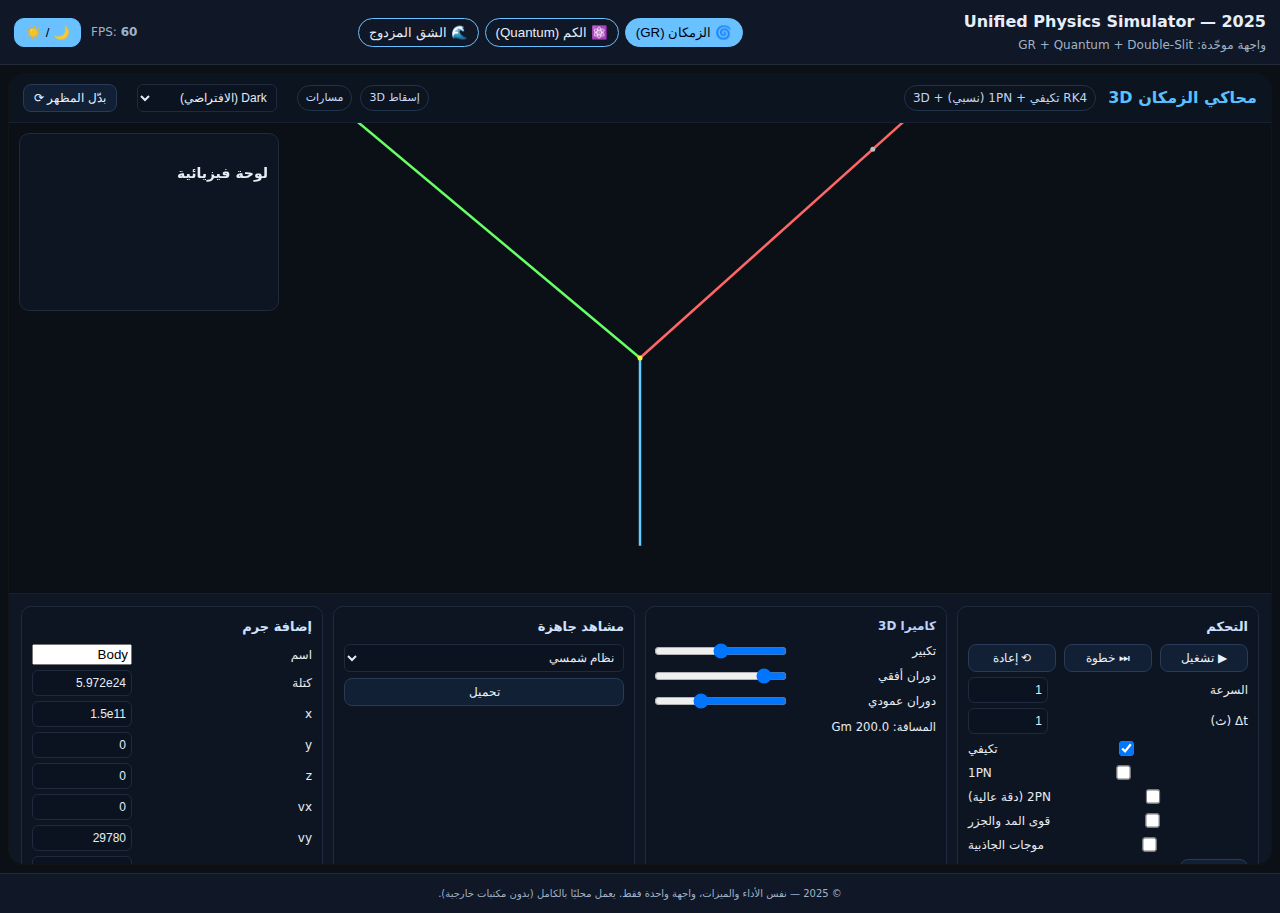
<file: index.html>
<!DOCTYPE html>
<html lang="ar" dir="rtl">
<head>
  <meta charset="utf-8"/>
  <meta name="viewport" content="width=device-width,initial-scale=1"/>
  <title>Unified Physics Simulator — 2025</title>
  <link rel="stylesheet" href="styles.css"/>
</head>
<body class="theme-dark">
  <header class="u-header">
    <div class="u-title">
      <strong>Unified Physics Simulator — 2025</strong>
      <span class="u-sub">واجهة موحّدة: GR + Quantum + Double-Slit</span>
    </div>
    <nav class="u-tabs" role="tablist" aria-label="Simulators">
      <button class="u-tab is-active" data-sim="gr" aria-selected="true" role="tab">🌀 الزمكان (GR)</button>
      <button class="u-tab" data-sim="qm" role="tab">⚛️ الكم (Quantum)</button>
      <button class="u-tab" data-sim="slit" role="tab">🌊 الشق المزدوج</button>
    </nav>
    <div class="u-actions">
      <span class="u-fps">FPS: <b id="fps">—</b></span>
      <button id="themeToggle" class="u-btn">🌙 / ☀️</button>
    </div>
  </header>

  <main class="u-main">
    <!-- ثلاث إطارات يتم إظهار/إخفاء كل واحد حسب التبويب -->
    <!-- ملاحظة: حدّث مسارات src أدناه إذا كانت ملفاتك بأسماء مختلفة -->
    <iframe id="frame-gr"   class="u-frame is-visible"   src="gr.html"      title="General Relativity Simulator"  loading="eager"></iframe>
    <iframe id="frame-qm"   class="u-frame"               src="quantum.html" title="Quantum Simulator"             loading="eager"></iframe>
    <iframe id="frame-slit" class="u-frame"               src="main.html"    title="Double-Slit Simulator"         loading="eager"></iframe>

  </main>

  <footer class="u-footer">
    <small>© 2025 — نفس الأداء والميزات، واجهة واحدة فقط. يعمل محليًا بالكامل (بدون مكتبات خارجية).</small>
  </footer>

  <script src="app.js"></script>
</body>
</html>
</file>
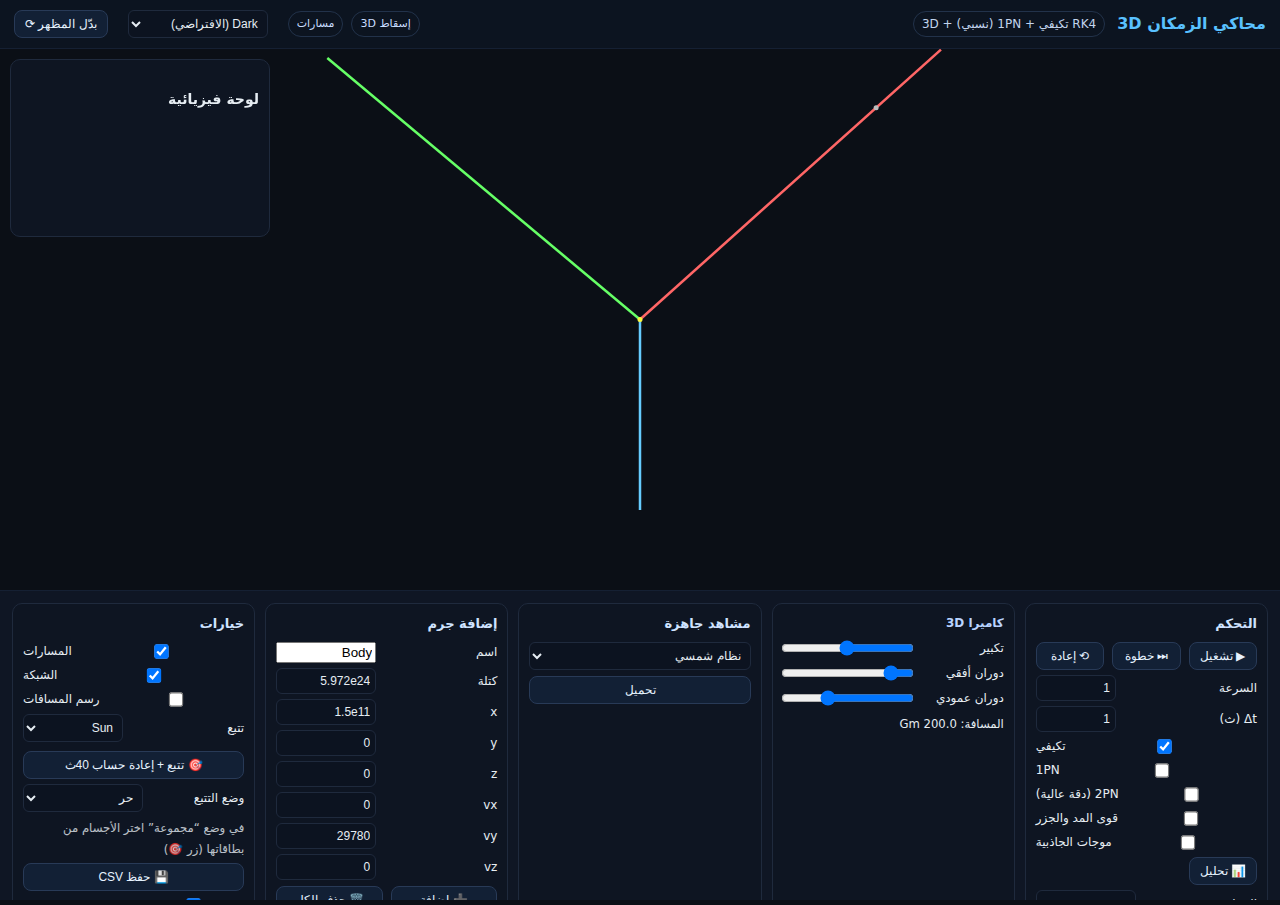
<file: gr.html>
<!DOCTYPE html>
<html lang="ar" dir="rtl">
<head>
<meta charset="UTF-8" />
<meta name="viewport" content="width=device-width, initial-scale=1" />
<title>محاكي الزمكان 3D — نسخة أدق</title>
<style>
  :root{ --bg:#0b0f16; --panel:#0f1624; --accent:#59c1ff; --muted:#9fb3c8; --good:#7ee787; --warn:#ffd166; --bad:#ff6b6b; --grid:#1f2a3d; --text:#e6edf3; --header:#0c1420; }
:root.light{ --bg:#f7f9fc; --panel:#ffffff; --accent:#0066ff; --muted:#5a6b7e; --good:#1f8f3a; --warn:#a36b00; --bad:#c03d3d; --grid:#e6eef6; --text:#0f172a; --header:#ffffff; }
*{box-sizing:border-box}
html,body{height:100%;margin:0;overflow:hidden}
body{background:var(--bg);color:var(--text);font:14px/1.5 system-ui,Segoe UI,Roboto,Arial}
header{display:flex;align-items:center;gap:12px;padding:10px 14px;background:var(--header);border-bottom:1px solid #152033;z-index:5}
header h1{font-size:16px;margin:0;color:#cfe3ff}
:root.light header h1{color:#003366}
header .badge{padding:3px 8px;border:1px solid #22324a;border-radius:9999px;color:#c2d4ee;font-size:12px}
header .legend{margin-inline-start:auto;display:flex;gap:8px;flex-wrap:wrap}
.wrap{display:flex;flex-direction:column;height:calc(100vh - 44px)}
.main-content{flex:1;position:relative;overflow:hidden;background:radial-gradient(1400px 900px at 50% 40%, #0f1a2a 0, var(--bg) 70%)}
:root.light .main-content{background:radial-gradient(1400px 900px at 50% 40%, #e6f0ff 0, var(--bg) 70%)}
aside{background:var(--panel);border-top:1px solid #152033;padding:12px;display:grid;grid-template-columns:repeat(auto-fit,minmax(240px,1fr));gap:10px;max-height:35vh;overflow-y:auto}
.group{border:1px solid #1f2a3d;border-radius:10px;padding:10px;background:color-mix(in srgb, var(--panel) 94%, #000 6%)}
.group h3{margin:0 0 8px 0;font-size:13px;color:#cfe3ff}
:root.light .group h3{color:#003366}
.group h4{margin:0 0 6px 0;font-size:12px;color:#b9d3ff}
label{display:grid;grid-template-columns: 1fr auto; gap:6px; align-items:center;margin:5px 0;font-size:12px}
input[type="number"], input[type="text"], select{width:140px;background:#0c1320;color:#e6edf3;border:1px solid #1f2a3d;border-radius:6px;padding:5px;font-size:12px}
:root.light input[type="number"], :root.light input[type="text"], :root.light select{background:#f1f5fb;color:#0f172a;border-color:#cbd5e1}
input[type="checkbox"]{transform:scale(1.1)}
input[type="range"]{width:100%}
button{background:#122035;border:1px solid #283a57;color:#e6f2ff;border-radius:8px;padding:6px 10px;cursor:pointer;font-size:12px}
button:hover{border-color:#3c577f;background:#1a2a45}
:root.light button{background:#e6f0ff;border-color:#bfd4ff;color:#003366}
.row{display:flex;gap:8px;flex-wrap:wrap} .row > *{flex:1}
.pill{padding:4px 8px;border-radius:9999px;border:1px solid #22324a;color:#c9ddff;font-size:11px}
#view{display:block;width:100%;height:100%}
.hud{position:absolute;left:10px;top:10px;background:rgba(15,22,36,.85);border:1px solid #1f2a3d;border-radius:10px;padding:10px;backdrop-filter:blur(6px);min-width:260px;max-width:320px}
:root.light .hud{background:rgba(255,255,255,.85);border-color:#cbd5e1}
.grid{display:grid;grid-template-columns:auto 1fr;gap:4px 10px;align-items:center;font-size:11px}
.cards{display:grid;gap:8px;grid-template-columns:repeat(auto-fit,minmax(180px,1fr))}
.card{background:#0e1626;border:1px solid #1f2a3d;border-radius:8px;padding:8px;font-size:11px}
:root.light .card{background:#ffffff;border-color:#e2e8f0}
.card h4{margin:0 0 6px 0;font-size:12px;color:#cfe3ff;display:flex;justify-content:space-between;align-items:center}
:root.light .card h4{color:#003366}
.card .meta{display:grid;grid-template-columns:auto 1fr;gap:3px 8px;color:#9fb3c8}
:root.light .card .meta{color:#334155}
.card .rowBtns{display:flex;gap:4px;margin-top:6px}
.card button{padding:4px 8px;font-size:10px}
.badgeSmall{padding:2px 5px;border:1px solid #28405e;border-radius:999px;color:#9fd1ff;font-size:10px}
.selected{outline:2px solid var(--accent)}
#chart{display:block;margin-top:8px;width:100%;height:90px}
.toggleTheme{margin-inline-start:8px}
/* Pink theme */
:root.pink{
  --bg:#160914; --panel:#1e0f1a; --accent:#ff4da6; --muted:#c89ab6;
  --good:#ff9bd1; --warn:#ffd166; --bad:#ff6b6b;
  --grid:#2a1530; --text:#ffe7f4; --header:#1a0e17;
}

/* Black (not blue) */
:root.black{
  --bg:#000000; --panel:#0a0a0a; --accent:#f0b90b; /* ذهبي، بعيد عن الأزرق */
  --muted:#b8b8b8; --good:#9efc3b; --warn:#ffd166; --bad:#ff5757;
  --grid:#151515; --text:#f5f5f5; --header:#000000;
}

/* High-Contrast */
:root.highcontrast{
  --bg:#000; --panel:#000; --accent:#ffff00;
  --muted:#ffffff; --good:#00ff00; --warn:#ffff00; --bad:#ff0000;
  --grid:#ffffff; --text:#ffffff; --header:#000;
}

/* Light-Blue */
:root.lightblue{
  --bg:#f2f8ff; --panel:#ffffff; --accent:#3aa1ff;
  --muted:#51708f; --good:#1f8f3a; --warn:#a36b00; --bad:#c03d3d;
  --grid:#e3f0ff; --text:#0f172a; --header:#ffffff;
}

/* (اختياري) تحسين ألوان العناوين حسب المتغيرات */
header h1{ color: var(--accent); }
:root.light header h1{ color:#003366 } /* إبقِ القديمة إن رغبت */


</style>
</head>
<body>
<header>
  <h1>محاكي الزمكان 3D</h1>
  <span class="badge">RK4 تكيفي + 1PN (نسبي) + 3D</span>
  <div class="legend">
    <span class="pill">إسقاط 3D</span>
    <span class="pill">مسارات</span>
  </div>
  <select id="themeSelect" class="toggleTheme" title="المظهر">
  <option value="default">Dark (الافتراضي)</option>
  <option value="light">Light</option>
  <option value="pink">Pink</option>
  <option value="black">Black</option>
  <option value="highcontrast">High-Contrast</option>
  <option value="lightblue">Light-Blue</option>
</select>

<button id="btnTheme" class="toggleTheme">بدّل المظهر ⟳</button>

</header>

<div class="wrap">
  <div class="main-content">
    <canvas id="view"></canvas>
    <div class="hud">
      <h4>لوحة فيزيائية</h4>
      <div class="grid" id="stats"></div>
      <canvas id="chart"></canvas>
    </div>
  </div>

  <aside>
    <div class="group">
      <h3>التحكم</h3>
      <div class="row">
        <button id="btnPlay">▶ تشغيل</button>
        <button id="btnStep">⏭ خطوة</button>
        <button id="btnReset">⟲ إعادة</button>
      </div>
      <label>السرعة <input type="number" id="speedMul" step="0.5" value="1" style="width:80px" /></label>
      <label>Δt (ث) <input type="number" id="dt" step="0.1" value="1" style="width:80px" /></label>
      <label><input type="checkbox" id="adaptive" checked /> تكيفي</label>
      <label><input type="checkbox" id="enablePN" /> 1PN</label>
      <!-- بعد سطر <label><input type="checkbox" id="enablePN" /> 1PN</label> -->
    <label><input type="checkbox" id="enablePN2" /> 2PN (دقة عالية)</label>
    <label><input type="checkbox" id="tidalForces" /> قوى المد والجزر</label>
    <label><input type="checkbox" id="gravWaves" /> موجات الجاذبية</label>

<!-- في نهاية الصف الذي يحتوي على أزرار التحكم -->
<button id="btnAnalyze">📊 تحليل</button>
      <label>التصادم
        <select id="collisionMode" style="width:100px">
          <option value="none">بدون</option>
          <option value="merge">دمج</option>
        </select>
      </label>
      <div class="row" style="margin-top:6px">
        <button id="btnWarmup">🔥 تسخين (200)</button>
      </div>
    </div>

    <div class="group">
      <h4>كاميرا 3D</h4>
      <label>تكبير <input id="zoomRange" type="range" min="-200" max="200" step="2" value="0" /></label>
      <label>دوران أفقي <input id="rotY" type="range" min="0" max="360" step="2" value="45" /></label>
      <label>دوران عمودي <input id="rotX" type="range" min="-90" max="90" step="2" value="30" /></label>
      <small class="muted" id="zoomLabel">—</small>
    </div>

    <div class="group">
      <h3>مشاهد جاهزة</h3>
      <select id="preset" style="width:100%">
        <option value="solar">نظام شمسي</option>
        <option value="binary">نجمان ثنائيان</option>
        <option value="three">مشكلة الثلاثة</option>
        <option value="bhStar">ثقب أسود</option>
        <option value="random">عشوائي</option>
      </select>
      <button id="btnLoadPreset" style="width:100%;margin-top:6px">تحميل</button>
    </div>

    <div class="group">
      <h3>إضافة جرم</h3>
      <label>اسم <input id="bName" value="Body" style="width:100px"/></label>
      <label>كتلة <input id="bMass" type="number" value="5.972e24" style="width:100px"/></label>
      <label>x <input id="bX" type="number" value="1.5e11" style="width:100px"/></label>
      <label>y <input id="bY" type="number" value="0" style="width:100px"/></label>
      <label>z <input id="bZ" type="number" value="0" style="width:100px"/></label>
      <label>vx <input id="bVX" type="number" value="0" style="width:100px"/></label>
      <label>vy <input id="bVY" type="number" value="29780" style="width:100px"/></label>
      <label>vz <input id="bVZ" type="number" value="0" style="width:100px"/></label>
      <div class="row" style="margin-top:6px">
        <button id="btnAdd">➕ إضافة</button>
        <button id="btnClear">🗑️ حذف الكل</button>
      </div>
    </div>

    <div class="group">
      <h3>خيارات</h3>
      <label><input type="checkbox" id="showTrails" checked /> المسارات</label>
      <label><input type="checkbox" id="showGrid" checked /> الشبكة</label>
      <!-- بعد سطر <label><input type="checkbox" id="showGrid" checked /> الشبكة</label> -->
<label><input type="checkbox" id="showDistChart" /> رسم المسافات</label>
      <label>تتبع <select id="track" style="width:100px"></select></label>
      <button id="btnTrackRecalc" style="width:100%;margin-top:4px">🎯 تتبع + إعادة حساب 40ث</button>
      <label>وضع التتبع
  <select id="trackMode" style="width:120px">
    <option value="free">حر</option>
    <option value="body">جسم</option>
    <option value="group">مجموعة</option>
    <option value="cm">المرجح (CM)</option>
  </select>
</label>
<small style="opacity:.8">في وضع “مجموعة” اختر الأجسام من بطاقاتها (زر 🎯)</small>

      <button id="btnCSV" style="width:100%;margin-top:4px">💾 حفظ CSV</button>
      <label><input type="checkbox" id="autoReorbit" checked /> إعادة حساب كل 30ث</label>
      <button id="btnReorbit" style="width:100%">↻ إعادة حساب الآن</button>
      <label><input type="checkbox" id="anchorHeavy" checked /> تثبيت الأثقل كمرجع</label>
      <button id="btnBary" style="width:100%;margin-top:4px">↔ إطار باري-مركزي (طرح CM)</button>
      <button id="btnAnchorHeavy" style="width:100%;margin-top:4px">🎯 تثبيت الأصل عند الأثقل</button>
      <button id="btnRetune" style="width:100%;margin-top:4px">⚙️ سرعات دائرية حول الأثقل</button>

    </div>

    <div class="group">
      <h3>بطاقات الأجسام</h3>
      <div id="bodyCards" class="cards"></div>
    </div>
  </aside>
</div>
<script src="src/app.js"></script>

</body>
</file>
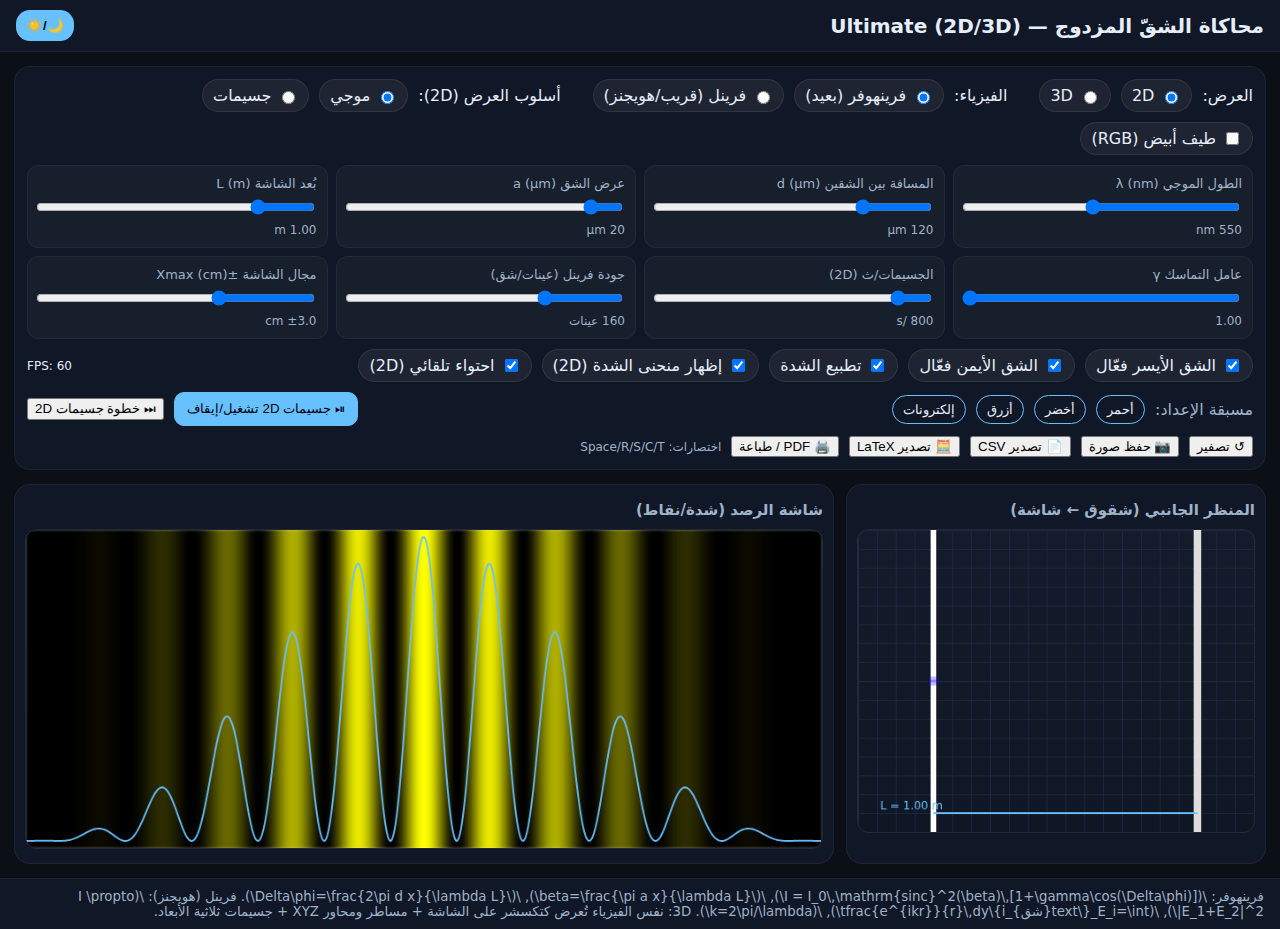
<file: main.html>
<!DOCTYPE html>
<html lang="ar" dir="rtl">
<head>
  <meta charset="utf-8"/>
  <meta name="viewport" content="width=device-width,initial-scale=1"/>
  <title>Double-Slit Ultimate — 2D/3D + LaTeX + PDF</title>
  <link rel="stylesheet" href="تجربة الشق المزدوج/styles.css"/>
</head>
<body class="theme-dark">
  <header>
    <h1>محاكاة الشقّ المزدوج — Ultimate (2D/3D)</h1>
    <div class="spacer"></div>
    <button id="themeBtn" title="تبديل نهاري/ليلي">🌙/☀️</button>
  </header>

  <main>
    <section class="panel">
      <div class="row wrap">
        <label>العرض:</label>
        <label class="chip"><input type="radio" name="view" value="2d" checked> 2D</label>
        <label class="chip"><input type="radio" name="view" value="3d"> 3D</label>

        <div class="sep"></div>
        <label>الفيزياء:</label>
        <label class="chip"><input type="radio" name="regime" value="fraunhofer" checked> فرينهوفر (بعيد)</label>
        <label class="chip"><input type="radio" name="regime" value="fresnel"> فرينل (قريب/هويجنز)</label>

        <div class="sep"></div>
        <label>أسلوب العرض (2D):</label>
        <label class="chip"><input type="radio" name="mode" value="wave" checked> موجي</label>
        <label class="chip"><input type="radio" name="mode" value="particles"> جسيمات</label>
        <label class="chip"><input id="spectrum" type="checkbox"> طيف أبيض (RGB)</label>
      </div>

      <div class="grid">
        <div class="control">
          <label for="lambda">الطول الموجي λ (nm)</label>
          <input id="lambda" type="range" min="380" max="700" step="1" value="550">
          <div class="val"><span id="lambdaVal">550</span> nm</div>
        </div>
        <div class="control">
          <label for="d">المسافة بين الشقين d (µm)</label>
          <input id="d" type="range" min="5" max="500" step="1" value="120">
          <div class="val"><span id="dVal">120</span> μm</div>
        </div>
        <div class="control">
          <label for="a">عرض الشق a (µm)</label>
          <input id="a" type="range" min="2" max="200" step="1" value="20">
          <div class="val"><span id="aVal">20</span> μm</div>
        </div>
        <div class="control">
          <label for="L">بُعد الشاشة L (m)</label>
          <input id="L" type="range" min="0.1" max="5" step="0.01" value="1.00">
          <div class="val"><span id="LVal">1.00</span> m</div>
        </div>
        <div class="control">
          <label for="coh">عامل التماسك γ</label>
          <input id="coh" type="range" min="0" max="1" step="0.01" value="1">
          <div class="val"><span id="cohVal">1.00</span></div>
        </div>
        <div class="control only2d">
          <label for="rate">الجسيمات/ث (2D)</label>
          <input id="rate" type="range" min="10" max="8000" step="10" value="800">
          <div class="val"><span id="rateVal">800</span> /s</div>
        </div>
        <div class="control only2d">
          <label for="quality">جودة فرينل (عينات/شق)</label>
          <input id="quality" type="range" min="32" max="512" step="32" value="160">
          <div class="val"><span id="qualityVal">160</span> عينات</div>
        </div>
        <div class="control">
          <label for="span">مجال الشاشة ±Xmax (cm)</label>
          <input id="span" type="range" min="0.5" max="8" step="0.1" value="3.0">
          <div class="val">±<span id="spanVal">3.0</span> cm</div>
        </div>
        <div class="control only3d">
          <label for="res">دقّة تكستشر 3D (px)</label>
          <input id="res" type="range" min="256" max="1024" step="128" value="512">
          <div class="val"><span id="resVal">512</span> px</div>
        </div>
      </div>

      <div class="row wrap">
        <label class="chip"><input id="slit1" type="checkbox" checked> الشق الأيسر فعّال</label>
        <label class="chip"><input id="slit2" type="checkbox" checked> الشق الأيمن فعّال</label>
        <label class="chip"><input id="normalize" type="checkbox" checked> تطبيع الشدة</label>
        <label class="chip"><input id="showCurve" type="checkbox" checked> إظهار منحنى الشدة (2D)</label>
        <label class="chip"><input id="autoSpan" type="checkbox" checked> احتواء تلقائي (2D)</label>
        <div class="spacer"></div>
        <span class="tiny">FPS: <span id="fps">0</span></span>
      </div>

      <div class="row wrap">
        <span class="muted">مسبقة الإعداد:</span>
        <button class="pill" data-preset="red">أحمر</button>
        <button class="pill" data-preset="green">أخضر</button>
        <button class="pill" data-preset="blue">أزرق</button>
        <button class="pill" data-preset="electron">إلكترونات</button>
        <div class="spacer"></div>
        <button id="toggleRun" class="strong only2d">⏯ جسيمات 2D تشغيل/إيقاف</button>
        <button id="step" class="only2d">⏭ خطوة جسيمات 2D</button>
        <button id="toggleRun3D" class="strong only3d">⏯ جسيمات 3D تشغيل/إيقاف</button>
      </div>

      <div class="row wrap">
        <button id="resetBtn">↺ تصفير</button>
        <button id="snapBtn">📷 حفظ صورة</button>
        <button id="csvBtn">📄 تصدير CSV</button>
        <button id="latexBtn">🧮 تصدير LaTeX</button>
        <button id="pdfBtn">🖨️ PDF / طباعة</button>
        <span class="tiny muted">اختصارات: Space/R/S/C/T</span>
      </div>
    </section>

    <!-- 2D -->
    <section class="stage stage-2d">
      <div class="col">
        <h3>المنظر الجانبي (شقوق ← شاشة)</h3>
        <canvas id="sideView" width="420" height="320"></canvas>
      </div>
      <div class="col">
        <h3>شاشة الرصد (شدة/نقاط)</h3>
        <canvas id="screen" width="900" height="360"></canvas>
      </div>
    </section>

    <!-- 3D -->
    <section class="stage stage-3d hidden">
      <canvas id="glcanvas" width="1100" height="560"></canvas>
      <div class="tiny muted" style="margin-top:6px">
        الماوس: سحب=مدار، عجلة=Zoom، Shift+سحب=تحريك — زرّ <b>↺ تصفير</b> يعيد تموضع الكاميرا.
      </div>
    </section>
  </main>

  <footer>
    <small class="muted">
      فرينهوفر: \(I = I_0\,\mathrm{sinc}^2(\beta)\,[1+\gamma\cos(\Delta\phi)]\),
      \(\beta=\frac{\pi a x}{\lambda L}\), \(\Delta\phi=\frac{2\pi d x}{\lambda L}\).  
      فرينل (هويجنز): \(I \propto |E_1+E_2|^2\), \(E_i=\int_{\text{شق}_i}\tfrac{e^{ikr}}{r}\,dy\), \(k=2\pi/\lambda\).  
      3D: نفس الفيزياء تُعرض كتكسشر على الشاشة + مساطر ومحاور XYZ + جسيمات ثلاثية الأبعاد.
    </small>
  </footer>

  <script src="تجربة الشق المزدوج/app.js"></script>
</body>
</html>
</file>
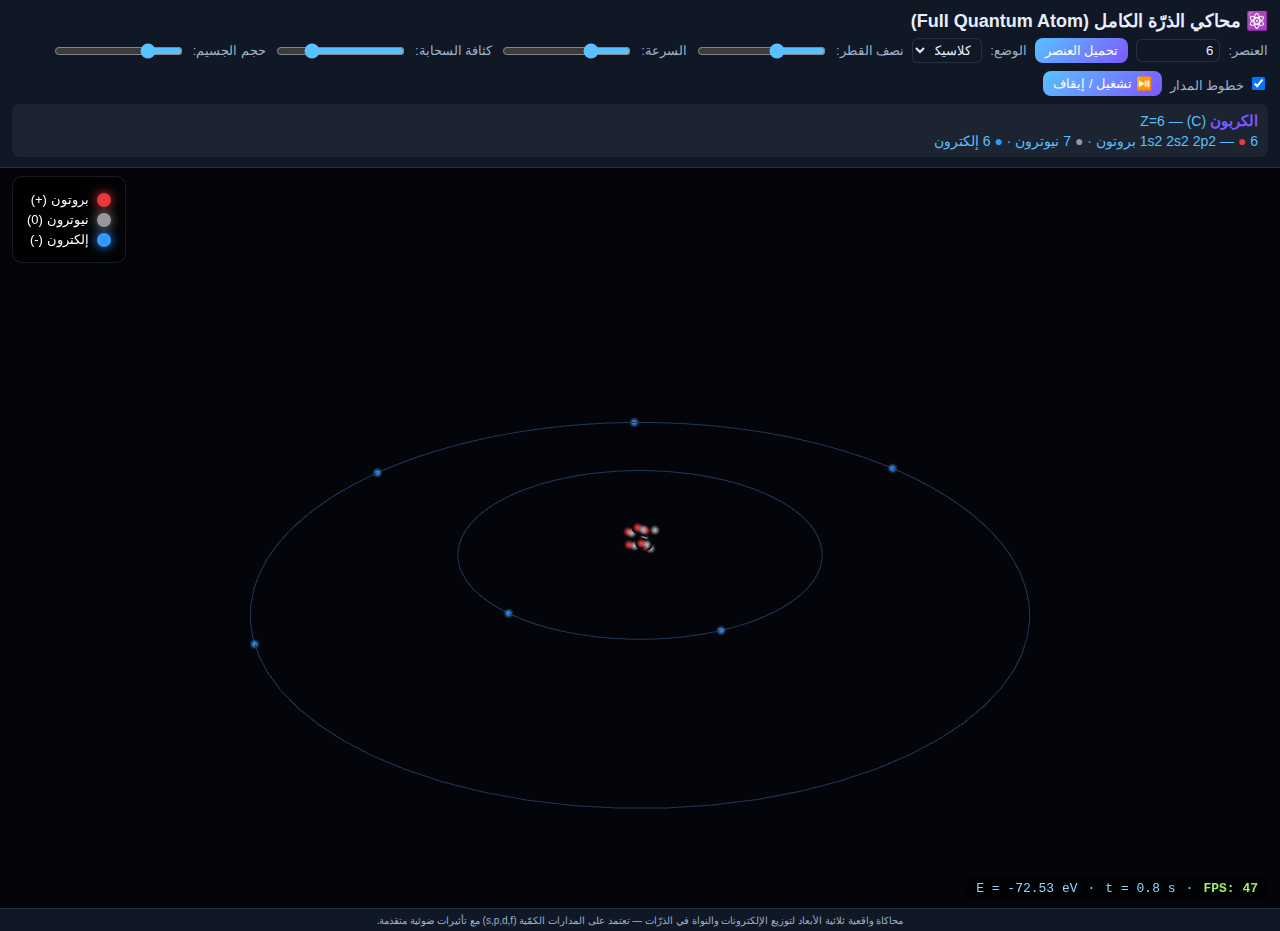
<file: quantum.html>
<!DOCTYPE html>
<html lang="ar" dir="rtl">
<head>
  <meta charset="UTF-8" />
  <meta name="viewport" content="width=device-width,initial-scale=1" />
  <title>محاكي الذرّة v6 — النموذج الذرّي الحقيقي</title>
  <style>
:root {
  --bg: #0a0e14;
  --panel: #101826;
  --text: #e6eefc;
  --muted: #9fb3c8;
  --accent: #59c1ff;
  --accent2: #7d58ff;
  --border: rgba(255, 255, 255, 0.1);
  --fps: #9cf15a;
}

body {
  margin: 0;
  background: var(--bg);
  color: var(--text);
  font-family: "Segoe UI", Arial, sans-serif;
  overflow: hidden;
}

.top-bar {
  background: var(--panel);
  padding: 10px 12px;
  display: flex;
  flex-direction: column;
  border-bottom: 1px solid var(--border);
}

.top-bar h1 {
  margin: 0 0 6px;
  font-size: 18px;
  font-weight: 600;
}

.controls {
  display: flex;
  flex-wrap: wrap;
  gap: 8px;
  align-items: center;
}

label {
  font-size: 13px;
  color: var(--muted);
}

input[type="number"],
select {
  background: var(--panel);
  color: var(--text);
  border: 1px solid var(--border);
  border-radius: 6px;
  padding: 3px 6px;
  width: 70px;
}

input[type="range"] {
  accent-color: var(--accent);
}

button {
  background: linear-gradient(135deg, var(--accent), var(--accent2));
  color: #fff;
  border: none;
  border-radius: 8px;
  padding: 5px 10px;
  cursor: pointer;
  font-size: 13px;
  transition: opacity 0.2s;
}
button:hover {
  opacity: 0.85;
}

#elementInfo {
  margin-top: 8px;
  padding: 6px 10px;
  background: rgba(255, 255, 255, 0.05);
  border-radius: 8px;
  font-size: 14px;
  color: var(--accent);
  line-height: 1.4;
}

#elementInfo strong {
  font-size: 15px;
  color: var(--accent2);
}

main {
  position: relative;
  width: 100vw;
  height: calc(100vh - 160px);
}

canvas {
  width: 100%;
  height: 100%;
  display: block;
  background: radial-gradient(circle at center, #0a0d15 0%, #020305 100%);
}

#infoBar {
  position: absolute;
  bottom: 8px;
  right: 12px;
  background: rgba(0, 0, 0, 0.6);
  color: #8fd4ff;
  padding: 4px 10px;
  border-radius: 10px;
  font-size: 13px;
  font-family: monospace;
  display: flex;
  gap: 10px;
  align-items: center;
}

#fpsDisplay {
  color: var(--fps);
  font-weight: bold;
}

.legend {
  position: absolute;
  top: 8px;
  left: 12px;
  background: rgba(0, 0, 0, 0.7);
  padding: 10px 14px;
  border-radius: 10px;
  font-size: 13px;
  color: #fff;
  border: 1px solid rgba(255,255,255,0.1);
}

.legend-item {
  display: flex;
  align-items: center;
  gap: 8px;
  margin: 5px 0;
}

.legend-dot {
  width: 14px;
  height: 14px;
  border-radius: 50%;
  box-shadow: 0 0 12px currentColor;
  animation: pulse 2s infinite;
}

@keyframes pulse {
  0%, 100% { opacity: 1; transform: scale(1); }
  50% { opacity: 0.7; transform: scale(1.1); }
}

.bottom {
  background: var(--panel);
  border-top: 1px solid var(--border);
  color: var(--muted);
  text-align: center;
  padding: 4px 8px;
  font-size: 12px;
}

@media (max-width: 900px) {
  .controls {
    flex-direction: column;
    align-items: flex-start;
  }
}
  </style>
</head>

<body class="theme-dark">
<header class="top-bar">
  <h1>⚛️ محاكي الذرّة الكامل (Full Quantum Atom)</h1>

  <div class="controls">
    <label>العنصر:</label>
    <input id="Zinput" type="number" min="1" max="118" value="6" />
    <button id="loadElement">تحميل العنصر</button>

    <label>الوضع:</label>
    <select id="mode">
      <option value="classical" selected>كلاسيكي 🌀</option>
      <option value="quantum">كمي ☁️</option>
    </select>

    <label>نصف القطر:</label>
    <input id="radius" type="range" min="0.5" max="6" step="0.1" value="2.5" />
    <label>السرعة:</label>
    <input id="speed" type="range" min="0.1" max="5" step="0.1" value="1.5" />
    <label>كثافة السحابة:</label>
    <input id="opacity" type="range" min="0.2" max="1" step="0.1" value="0.8" />
    <label>حجم الجسيم:</label>
    <input id="size" type="range" min="5" max="35" step="1" value="12" />
    <label><input id="orbitLines" type="checkbox" checked /> خطوط المدار</label>

    <button id="toggleRun">⏯️ تشغيل / إيقاف</button>
  </div>

  <div id="elementInfo">
    <strong id="elementName">الكربون</strong>
    (<span id="elementSymbol">C</span>) — Z=<span id="elementZ">6</span><br />
    <span id="electronConfig">1s² 2s² 2p²</span> — 
    <span style="color:#e63939">●</span> <span id="protonCount">6</span> بروتون · 
    <span style="color:#999999">●</span> <span id="neutronCount">6</span> نيوترون · 
    <span style="color:#3399ff">●</span> <span id="electronCount">6</span> إلكترون
  </div>
</header>

<main>
  <canvas id="glcanvas"></canvas>

  <div class="legend">
    <div class="legend-item">
      <div class="legend-dot" style="background:#e63939;color:#e63939"></div>
      <span>بروتون (+)</span>
    </div>
    <div class="legend-item">
      <div class="legend-dot" style="background:#999999;color:#999999"></div>
      <span>نيوترون (0)</span>
    </div>
    <div class="legend-item">
      <div class="legend-dot" style="background:#3399ff;color:#3399ff"></div>
      <span>إلكترون (-)</span>
    </div>
  </div>

  <div id="infoBar">
    <span id="fpsDisplay">FPS: 0</span> ·
    <span id="timeDisplay">t = 0.0 s</span> ·
    <span id="energyDisplay">E = 0.0 eV</span>
  </div>
</main>

<footer class="bottom">
  <small class="muted">
    محاكاة واقعية ثلاثية الأبعاد لتوزيع الإلكترونات والنواة في الذرّات —
    تعتمد على المدارات الكمّية (s,p,d,f) مع تأثيرات ضوئية متقدمة.
  </small>
</footer>

<script>

const glCanvas = document.getElementById("glcanvas");
const fpsEl = document.getElementById("fpsDisplay");
const timeEl = document.getElementById("timeDisplay");
const energyEl = document.getElementById("energyDisplay");
const elName = document.getElementById("elementName");
const elSymbol = document.getElementById("elementSymbol");
const elZ = document.getElementById("elementZ");
const elConfig = document.getElementById("electronConfig");
const protonCountEl = document.getElementById("protonCount");
const neutronCountEl = document.getElementById("neutronCount");
const electronCountEl = document.getElementById("electronCount");

let gl, progPoints, progVolumetric, progLines, progNucleusCloud;
let mode = "classical", running = true;
let eCount = 6, pCount = 6, nCount = 6;
let radius = 2.5, speed = 1.5, opacity = 0.8, pointSize = 12.0;
let orbitLines = true;
let time = 0, fpsAcc = 0, fpsT0 = performance.now();
let bufPoints, bufColors, bufLines;
let bufNucleus, bufNucleusColors, bufNucleusVals;

function initGL(){
  gl = glCanvas.getContext("webgl",{antialias:true,alpha:false});
  if(!gl){ alert("WebGL غير مدعوم في هذا المتصفح."); return; }
  gl.enable(gl.BLEND);
  gl.blendFunc(gl.SRC_ALPHA, gl.ONE_MINUS_SRC_ALPHA);
  gl.enable(gl.DEPTH_TEST);
  gl.depthFunc(gl.LEQUAL);
  gl.clearColor(0.01,0.02,0.04,1);
  onResize();
  window.addEventListener("resize",onResize);
}

function onResize(){
  const dpr = window.devicePixelRatio||1;
  const w = glCanvas.clientWidth*dpr, h = glCanvas.clientHeight*dpr;
  if(glCanvas.width!==w || glCanvas.height!==h){
    glCanvas.width=w; glCanvas.height=h;
    gl.viewport(0,0,w,h);
  }
}

const Cam = {
  r: 10, th: 1.1, ph: 1.3,
  target:[0,0,0],
  minR:3, maxR:40
};

function camPos(){
  const {r,th,ph,target}=Cam;
  return [
    target[0]+r*Math.sin(th)*Math.cos(ph),
    target[1]+r*Math.cos(th),
    target[2]+r*Math.sin(th)*Math.sin(ph)
  ];
}

function lookAt(eye,center,up=[0,1,0]){
  let [ex,ey,ez]=eye,[cx,cy,cz]=center;
  let zx=ex-cx,zy=ey-cy,zz=ez-cz;
  const zn=1/Math.hypot(zx,zy,zz);zx*=zn;zy*=zn;zz*=zn;
  let xx=up[1]*zz-up[2]*zy,xy=up[2]*zx-up[0]*zz,xz=up[0]*zy-up[1]*zx;
  const xn=1/Math.hypot(xx,xy,xz);xx*=xn;xy*=xn;xz*=xn;
  let yx=zy*xz-zz*xy,yy=zz*xx-zx*xz,yz=zx*xy-zy*xx;
  return [xx,yx,zx,0, xy,yy,zy,0, xz,yz,zz,0,
          -(xx*ex+xy*ey+xz*ez),
          -(yx*ex+yy*ey+yz*ez),
          -(zx*ex+zy*ey+zz*ez),1];
}

function perspective(fov,asp,n,f){
  const t=1/Math.tan(fov/2), nf=1/(n-f);
  return [
    t/asp,0,0,0,
    0,t,0,0,
    0,0,(f+n)*nf,-1,
    0,0,(2*f*n)*nf,0
  ];
}

(function(){
  let dragging=false,lastX=0,lastY=0,isPan=false;
  glCanvas.addEventListener("mousedown",e=>{
    dragging=true; lastX=e.clientX; lastY=e.clientY; isPan=e.shiftKey;
  });
  window.addEventListener("mouseup",()=>dragging=false);
  window.addEventListener("mousemove",e=>{
    if(!dragging)return;
    const dx=(e.clientX-lastX)/glCanvas.clientWidth;
    const dy=(e.clientY-lastY)/glCanvas.clientHeight;
    lastX=e.clientX; lastY=e.clientY;
    if(isPan){
      Cam.target[0]-=dx*Cam.r*0.8;
      Cam.target[1]+=dy*Cam.r*0.8;
    }else{
      Cam.ph-=dx*3;
      Cam.th+=dy*3;
      Cam.th=Math.max(0.1,Math.min(Math.PI-0.1,Cam.th));
    }
  });
  glCanvas.addEventListener("wheel",e=>{
    Cam.r*=1+Math.sign(e.deltaY)*0.1;
    Cam.r=Math.max(Cam.minR,Math.min(Cam.maxR,Cam.r));
    e.preventDefault();
  },{passive:false});
})();

const elementBase = [
  ["H","الهيدروجين"],["He","الهيليوم"],["Li","الليثيوم"],["Be","البيريليوم"],["B","البورون"],
  ["C","الكربون"],["N","النيتروجين"],["O","الأوكسجين"],["F","الفلور"],["Ne","النيون"],
  ["Na","الصوديوم"],["Mg","المغنيسيوم"],["Al","الألومنيوم"],["Si","السليكون"],["P","الفسفور"],
  ["S","الكبريت"],["Cl","الكلور"],["Ar","الأرجون"],["K","البوتاسيوم"],["Ca","الكالسيوم"],
  ["Sc","السكانديوم"],["Ti","التيتانيوم"],["V","الفاناديوم"],["Cr","الكروم"],["Mn","المنغنيز"],
  ["Fe","الحديد"],["Co","الكوبالت"],["Ni","النيكل"],["Cu","النحاس"],["Zn","الزنك"],
  ["Ga","الغاليوم"],["Ge","الجرمانيوم"],["As","الزرنيخ"],["Se","السيلينيوم"],["Br","البروم"],
  ["Kr","الكريبتون"],["Rb","الروبيديوم"],["Sr","السترونتيوم"],["Y","الإتريوم"],["Zr","الزركونيوم"],
  ["Nb","النيوبيوم"],["Mo","الموليبدينوم"],["Tc","التكنيتيوم"],["Ru","الروثينيوم"],["Rh","الروديوم"],
  ["Pd","البلاديوم"],["Ag","الفضة"],["Cd","الكادميوم"],["In","الإنديوم"],["Sn","القصدير"],
  ["Sb","الأنتيمون"],["Te","التيلوريوم"],["I","اليود"],["Xe","الزينون"],["Cs","السيزيوم"],
  ["Ba","الباريوم"],["La","اللانثانوم"],["Ce","السيريوم"],["Pr","البراسيوديميوم"],["Nd","النيوديميوم"],
  ["Pm","البروميثيوم"],["Sm","الساماريوم"],["Eu","اليوروبيوم"],["Gd","الجادولينيوم"],["Tb","التربيوم"],
  ["Dy","الديسبروسيوم"],["Ho","الهولميوم"],["Er","الإربيوم"],["Tm","الثوليوم"],["Yb","الإتيربيوم"],
  ["Lu","اللوتيتيوم"],["Hf","الهافنيوم"],["Ta","التانتالوم"],["W","التنجستن"],["Re","الرينيوم"],
  ["Os","الأوزميوم"],["Ir","الإيريديوم"],["Pt","البلاتين"],["Au","الذهب"],["Hg","الزئبق"],
  ["Tl","الثاليوم"],["Pb","الرصاص"],["Bi","البزموت"],["Po","البولونيوم"],["At","الأستاتين"],
  ["Rn","الرادون"],["Fr","الفرانسيوم"],["Ra","الراديوم"],["Ac","الأكتينيوم"],["Th","الثوريوم"],
  ["Pa","البروتكتينيوم"],["U","اليورانيوم"],["Np","النبتونيوم"],["Pu","البلوتونيوم"],["Am","الأمريسيوم"],
  ["Cm","الكوريوم"],["Bk","البركليوم"],["Cf","الكاليفورنيوم"],["Es","الأينشتاينيوم"],["Fm","الفرميوم"],
  ["Md","المندليفيوم"],["No","النوبليوم"],["Lr","اللورنسيوم"],["Rf","الرذرفورديوم"],["Db","الدوبنيوم"],
  ["Sg","السيبورغيوم"],["Bh","البوريوم"],["Hs","الهاسيوم"],["Mt","المايتنريوم"],["Ds","الدارمشتاتيوم"],
  ["Rg","الرونتجينيوم"],["Cn","الكوبرنيسيوم"],["Nh","النيهونيوم"],["Fl","الفليروفيوم"],["Mc","الموسكوفيوم"],
  ["Lv","الليفرموريوم"],["Ts","التينيسين"],["Og","الأوغانيسون"]
];

const elements = {};
for(let i=1;i<=118;i++){
  const base = elementBase[i-1] || [`E${i}`,"عنصر رقم "+i];
  elements[i] = {
    sym: base[0],
    name: base[1],
    config: buildElectronConfig(i)
  };
}

function buildElectronConfig(Z){
  const order = [
    "1s","2s","2p","3s","3p","4s","3d","4p",
    "5s","4d","5p","6s","4f","5d","6p","7s","5f","6d","7p"
  ];
  const cap = {s:2,p:6,d:10,f:14};
  let rem = Z;
  const conf = [];
  for(const o of order){
    const ltr = o.slice(-1);
    const take = Math.min(rem, cap[ltr]);
    if(take > 0) conf.push(`${o}${take}`);
    rem -= take;
    if(rem <= 0) break;
  }
  return conf.join(" ");
}

function randn(){
  let u=0,v=0;while(u===0)u=Math.random();while(v===0)v=Math.random();
  return Math.sqrt(-2*Math.log(u))*Math.cos(2*Math.PI*v);
}

let nucleusParticles = [];
let nucleusCloud = [];

function buildNucleus(){
  nucleusParticles = [];
  const total = pCount + nCount;
  const nucleusRadius = 0.08 * Math.cbrt(total);
  
  let protons = [];
  let neutrons = [];
  
  for(let i = 0; i < pCount; i++){
    const phi = Math.acos(1 - 2 * (i + 0.5) / pCount);
    const theta = Math.PI * (1 + Math.sqrt(5)) * i;
    const r = nucleusRadius * (0.7 + Math.random() * 0.3);
    protons.push({
      pos:[
        r * Math.sin(phi) * Math.cos(theta) - nucleusRadius * 0.2,
        r * Math.sin(phi) * Math.sin(theta),
        r * Math.cos(phi)
      ],
      col: [0.9,0.2,0.2],
      type: 'proton'
    });
  }
  
  for(let i = 0; i < nCount; i++){
    const phi = Math.acos(1 - 2 * (i + 0.5) / nCount);
    const theta = Math.PI * (1 + Math.sqrt(5)) * i;
    const r = nucleusRadius * (0.7 + Math.random() * 0.3);
    neutrons.push({
      pos:[
        r * Math.sin(phi) * Math.cos(theta) + nucleusRadius * 0.2,
        r * Math.sin(phi) * Math.sin(theta),
        r * Math.cos(phi)
      ],
      col: [0.6,0.6,0.6],
      type: 'neutron'
    });
  }
  
  nucleusParticles = [...protons, ...neutrons];
}

function generateNucleusCloud(){
  nucleusCloud = [];
  const total = pCount + nCount;
  const nucleusRadius = 0.08 * Math.cbrt(total);
  const N = 6000 + total * 100;
  
  for(let i = 0; i < N; i++){
    const r = nucleusRadius * Math.pow(Math.random(), 0.3);
    const theta = Math.acos(1 - 2 * Math.random());
    const phi = Math.random() * 2 * Math.PI;
    
    const prob = Math.exp(-2.5 * r / nucleusRadius);
    
    const isProton = Math.random() < (pCount / total);
    const offset = isProton ? -nucleusRadius * 0.2 : nucleusRadius * 0.2;
    const col = isProton ? [0.9,0.2,0.2] : [0.6,0.6,0.6];
    
    nucleusCloud.push({
      pos:[
        r * Math.sin(theta) * Math.cos(phi) + offset,
        r * Math.sin(theta) * Math.sin(phi),
        r * Math.cos(theta)
      ],
      val: prob,
      col: col
    });
  }
}

let classicalElectrons = [];

function buildElectronOrbitals(Z){
  classicalElectrons = [];
  const config = buildElectronConfig(Z).split(" ");
  const orbitals = [];

  for(const part of config){
    const n = +part[0];
    const ltr = part[1];
    const count = parseInt(part.slice(2)) || 1;
    orbitals.push({n,ltr,count});
  }

  let electronIndex = 0;
  for(const orb of orbitals){
    const {n,ltr,count} = orb;
    const r = n * 0.9 * radius;
    
    for(let i=0;i<count;i++){
      const phi = (electronIndex / Z) * 2 * Math.PI;
      const theta = Math.PI / 2;
      const omega = 0.8 / (n * n);
      
      classicalElectrons.push({
        r, theta, phi, omega,
        n, 
        startPhi: phi,
        pos:[
          r*Math.sin(theta)*Math.cos(phi),
          r*Math.cos(theta),
          r*Math.sin(theta)*Math.sin(phi)
        ],
        col:[0.2,0.5,1.0]
      });
      electronIndex++;
    }
  }
  eCount = classicalElectrons.length;
}

let quantumCloud = [];

function generateQuantumCloud(){
  quantumCloud=[];
  const total = eCount;
  const N = 25000 + total*2000;
  for(let i=0;i<N;i++){
    const r = radius * Math.pow(Math.random(),0.5);
    const theta = Math.acos(1-2*Math.random());
    const phi = Math.random()*2*Math.PI;
    
    const val = Math.exp(-1.5*r) * Math.pow(Math.sin(theta),1.5);
    
    quantumCloud.push({
      pos:[r*Math.sin(theta)*Math.cos(phi),
           r*Math.cos(theta),
           r*Math.sin(theta)*Math.sin(phi)],
      val
    });
  }
}

function updatePhysics(dt){
  if(mode==="classical"){
    for(let e of classicalElectrons){
      e.phi += e.omega * dt * speed;
      const {r,theta,phi} = e;
      e.pos = [
        r*Math.sin(theta)*Math.cos(phi),
        r*Math.cos(theta),
        r*Math.sin(theta)*Math.sin(phi)
      ];
    }
  } else {
    for(let q of quantumCloud){
      q.phase = Math.sin(time*0.5 + q.pos[0]*0.2 + q.pos[1]*0.2);
    }
  }
}

function makeShader(type,src){
  const s = gl.createShader(type);
  gl.shaderSource(s,src);
  gl.compileShader(s);
  if(!gl.getShaderParameter(s,gl.COMPILE_STATUS)){
    console.error("Shader error:", gl.getShaderInfoLog(s));
  }
  return s;
}

function makeProgram(vsSrc,fsSrc){
  const vs = makeShader(gl.VERTEX_SHADER,vsSrc);
  const fs = makeShader(gl.FRAGMENT_SHADER,fsSrc);
  const p = gl.createProgram();
  gl.attachShader(p,vs);
  gl.attachShader(p,fs);
  gl.linkProgram(p);
  if(!gl.getProgramParameter(p,gl.LINK_STATUS))
    console.error("Program link error:", gl.getProgramInfoLog(p));
  return p;
}

function createPointShader(){
  const vs = `
    attribute vec3 aPos;
    attribute vec3 aColor;
    uniform mat4 uP, uV;
    uniform float uSize;
    varying vec3 vColor;
    void main(){
      gl_Position = uP * uV * vec4(aPos,1.0);
      gl_PointSize = uSize;
      vColor = aColor;
    }
  `;
  const fs = `
    precision mediump float;
    varying vec3 vColor;
    void main(){
      vec2 coord = gl_PointCoord - vec2(0.5);
      float d = length(coord);
      if(d > 0.5) discard;
      
      float core = 1.0 - smoothstep(0.0, 0.5, d);
      float rim = smoothstep(0.35, 0.5, d);
      
      vec3 coreColor = vColor * 1.2;
      vec3 rimColor = vColor * 0.7;
      vec3 finalColor = mix(coreColor, rimColor, rim);
      
      float alpha = core * 0.95;
      
      gl_FragColor = vec4(finalColor, alpha);
    }
  `;
  progPoints = makeProgram(vs,fs);
}

function createVolumetricShader(){
  const vs = `
    attribute vec3 aPos;
    attribute float aVal;
    uniform mat4 uP, uV;
    varying float vVal;
    varying float vR;
    void main(){
      gl_Position = uP * uV * vec4(aPos,1.0);
      gl_PointSize = 4.0;
      vVal = aVal;
      vR = length(aPos);
    }
  `;
  const fs = `
    precision mediump float;
    varying float vVal;
    varying float vR;
    uniform float uTime;
    uniform float uOpacity;
    void main(){
      float d = length(gl_PointCoord - vec2(0.5));
      if(d > 0.5) discard;
      
      float prob = vVal * 2.0;
      prob = clamp(prob, 0.0, 1.0);
      
      float pulse = 0.9 + 0.1 * sin(uTime * 1.2 + vR * 2.0);
      
      vec3 lowProb = vec3(0.1, 0.2, 0.5);
      vec3 medProb = vec3(0.3, 0.5, 0.9);
      vec3 highProb = vec3(0.5, 0.8, 1.0);
      
      vec3 color;
      if(prob < 0.5) {
        color = mix(lowProb, medProb, prob * 2.0);
      } else {
        color = mix(medProb, highProb, (prob - 0.5) * 2.0);
      }
      
      color *= pulse;
      
      float intensity = (1.0 - d * 2.0) * prob;
      float alpha = intensity * uOpacity * 0.8;
      
      gl_FragColor = vec4(color, alpha);
    }
  `;
  progVolumetric = makeProgram(vs,fs);
}

function createNucleusCloudShader(){
  const vs = `
    attribute vec3 aPos;
    attribute vec3 aColor;
    attribute float aVal;
    uniform mat4 uP, uV;
    varying vec3 vColor;
    varying float vVal;
    void main(){
      gl_Position = uP * uV * vec4(aPos,1.0);
      gl_PointSize = 2.5;
      vColor = aColor;
      vVal = aVal;
    }
  `;
  const fs = `
    precision mediump float;
    varying vec3 vColor;
    varying float vVal;
    void main(){
      float d = length(gl_PointCoord - vec2(0.5));
      if(d > 0.5) discard;
      
      float edge = smoothstep(0.5, 0.3, d);
      float alpha = edge * vVal * 0.7;
      
      gl_FragColor = vec4(vColor, alpha);
    }
  `;
  progNucleusCloud = makeProgram(vs,fs);
}

function createLineShader(){
  const vs = `
    attribute vec3 aPos;
    uniform mat4 uP, uV;
    void main(){
      gl_Position = uP * uV * vec4(aPos,1.0);
    }
  `;
  const fs = `
    precision mediump float;
    uniform vec3 uColor;
    void main(){
      gl_FragColor = vec4(uColor,0.4);
    }
  `;
  progLines = makeProgram(vs, fs);

  bufPoints = gl.createBuffer();
  bufColors = gl.createBuffer();
  bufLines = gl.createBuffer();
  
  // *** هذا هو الإصلاح ***
  // تهيئة المخازن المؤقتة لسحابة النواة
  bufNucleus = gl.createBuffer();
  bufNucleusColors = gl.createBuffer();
  bufNucleusVals = gl.createBuffer();
}

function initPrograms(){
  createPointShader();
  createVolumetricShader();
  createNucleusCloudShader();
  createLineShader();
}

function drawAllPoints(objects, sizeMul=1.0){
  if(objects.length === 0) return;
  
  gl.useProgram(progPoints);
  const uP = gl.getUniformLocation(progPoints,"uP");
  const uV = gl.getUniformLocation(progPoints,"uV");
  const uS = gl.getUniformLocation(progPoints,"uSize");
  
  gl.uniformMatrix4fv(uP,false,matP);
  gl.uniformMatrix4fv(uV,false,matV);
  gl.uniform1f(uS, pointSize * sizeMul);
  
  const positions = [];
  const colors = [];
  for(let o of objects){
    positions.push(...o.pos);
    colors.push(...o.col);
  }
  
  const posAttr = gl.getAttribLocation(progPoints,"aPos");
  const colAttr = gl.getAttribLocation(progPoints,"aColor");
  
  gl.bindBuffer(gl.ARRAY_BUFFER, bufPoints);
  gl.bufferData(gl.ARRAY_BUFFER, new Float32Array(positions), gl.DYNAMIC_DRAW);
  gl.enableVertexAttribArray(posAttr);
  gl.vertexAttribPointer(posAttr, 3, gl.FLOAT, false, 0, 0);
  
  gl.bindBuffer(gl.ARRAY_BUFFER, bufColors);
  gl.bufferData(gl.ARRAY_BUFFER, new Float32Array(colors), gl.DYNAMIC_DRAW);
  gl.enableVertexAttribArray(colAttr);
  gl.vertexAttribPointer(colAttr, 3, gl.FLOAT, false, 0, 0);
  
  gl.drawArrays(gl.POINTS, 0, objects.length);
}

function drawQuantumCloud(){
  if(quantumCloud.length===0) return;
  gl.useProgram(progVolumetric);
  const uP = gl.getUniformLocation(progVolumetric,"uP");
  const uV = gl.getUniformLocation(progVolumetric,"uV");
  const uT = gl.getUniformLocation(progVolumetric,"uTime");
  const uO = gl.getUniformLocation(progVolumetric,"uOpacity");
  gl.uniformMatrix4fv(uP,false,matP);
  gl.uniformMatrix4fv(uV,false,matV);
  gl.uniform1f(uT,time);
  gl.uniform1f(uO,opacity);
  
  const posAttr = gl.getAttribLocation(progVolumetric,"aPos");
  const valAttr = gl.getAttribLocation(progVolumetric,"aVal");

  const positions = [];
  const values = [];
  for(let q of quantumCloud){ 
    positions.push(...q.pos);
    values.push(q.val);
  }
  
  gl.bindBuffer(gl.ARRAY_BUFFER,bufPoints);
  gl.bufferData(gl.ARRAY_BUFFER,new Float32Array(positions),gl.STREAM_DRAW);
  gl.enableVertexAttribArray(posAttr);
  gl.vertexAttribPointer(posAttr,3,gl.FLOAT,false,0,0);
  
  gl.bindBuffer(gl.ARRAY_BUFFER,bufColors);
  gl.bufferData(gl.ARRAY_BUFFER,new Float32Array(values),gl.STREAM_DRAW);
  gl.enableVertexAttribArray(valAttr);
  gl.vertexAttribPointer(valAttr,1,gl.FLOAT,false,0,0);
  
  gl.drawArrays(gl.POINTS,0,quantumCloud.length);
}

function drawNucleusCloud(){
  if(nucleusCloud.length === 0) return;
  
  gl.useProgram(progNucleusCloud);
  const uP = gl.getUniformLocation(progNucleusCloud,"uP");
  const uV = gl.getUniformLocation(progNucleusCloud,"uV");
  
  gl.uniformMatrix4fv(uP,false,matP);
  gl.uniformMatrix4fv(uV,false,matV);
  
  const posAttr = gl.getAttribLocation(progNucleusCloud,"aPos");
  const colAttr = gl.getAttribLocation(progNucleusCloud,"aColor");
  const valAttr = gl.getAttribLocation(progNucleusCloud,"aVal");
  
  const positions = [];
  const colors = [];
  const values = [];
  for(let n of nucleusCloud){
    positions.push(...n.pos);
    colors.push(...n.col);
    values.push(n.val);
  }
  
  gl.bindBuffer(gl.ARRAY_BUFFER, bufNucleus);
  gl.bufferData(gl.ARRAY_BUFFER, new Float32Array(positions), gl.STREAM_DRAW);
  gl.enableVertexAttribArray(posAttr);
  gl.vertexAttribPointer(posAttr, 3, gl.FLOAT, false, 0, 0);
  
  gl.bindBuffer(gl.ARRAY_BUFFER, bufNucleusColors);
  gl.bufferData(gl.ARRAY_BUFFER, new Float32Array(colors), gl.STREAM_DRAW);
  gl.enableVertexAttribArray(colAttr);
  gl.vertexAttribPointer(colAttr, 3, gl.FLOAT, false, 0, 0);
  
  gl.bindBuffer(gl.ARRAY_BUFFER, bufNucleusVals);
  gl.bufferData(gl.ARRAY_BUFFER, new Float32Array(values), gl.STREAM_DRAW);
  gl.enableVertexAttribArray(valAttr);
  gl.vertexAttribPointer(valAttr, 1, gl.FLOAT, false, 0, 0);
  
  gl.drawArrays(gl.POINTS, 0, nucleusCloud.length);
}

function drawOrbitLines(){
  if(!orbitLines || mode!=="classical") return;
  gl.useProgram(progLines);
  const uP = gl.getUniformLocation(progLines,"uP");
  const uV = gl.getUniformLocation(progLines,"uV");
  const uC = gl.getUniformLocation(progLines,"uColor");
  gl.uniformMatrix4fv(uP,false,matP);
  gl.uniformMatrix4fv(uV,false,matV);

  const shells = {};
  for(let e of classicalElectrons){
    if(!shells[e.n]) shells[e.n] = e.r;
  }

  const N = 80;
  for(let n in shells){
    const r = shells[n];
    const pts=[];
    for(let i=0;i<=N;i++){
      const a=(i/N)*2*Math.PI;
      pts.push(r*Math.cos(a),0,r*Math.sin(a));
    }
    gl.bindBuffer(gl.ARRAY_BUFFER,bufLines);
    gl.bufferData(gl.ARRAY_BUFFER,new Float32Array(pts),gl.STREAM_DRAW);
    const attrib = gl.getAttribLocation(progLines,"aPos");
    gl.enableVertexAttribArray(attrib);
    gl.vertexAttribPointer(attrib,3,gl.FLOAT,false,0,0);
    gl.uniform3fv(uC,[0.3,0.5,0.8]);
    gl.drawArrays(gl.LINE_STRIP,0,pts.length/3);
  }
}

let matP=[], matV=[];
function setupView(){
  const asp = glCanvas.width/glCanvas.height;
  matP = perspective(50*Math.PI/180, asp, 0.1, 100.0);
  const eye = camPos();
  matV = lookAt(eye,Cam.target);
}

function drawScene(){
  gl.clear(gl.COLOR_BUFFER_BIT|gl.DEPTH_BUFFER_BIT);
  setupView();

  if(mode === "classical"){
    drawAllPoints(nucleusParticles, 1.0);
    drawOrbitLines();
    drawAllPoints(classicalElectrons, 1.0);
  }
  
  if(mode === "quantum"){
    drawQuantumCloud();
    drawNucleusCloud();
  }
}

function computeEnergy(){
  const E = -13.6 * (pCount*pCount) / (Math.pow(radius,2) + 0.5);
  energyEl.textContent = `E = ${E.toFixed(2)} eV`;
}

function loop(now){
  const dt = 0.016;
  if(running) time += dt;
  updatePhysics(dt);
  computeEnergy();
  drawScene();

  fpsAcc++;
  if(now - fpsT0 > 500){
    const fps = (fpsAcc*1000)/(now - fpsT0);
    fpsEl.textContent = `FPS: ${fps.toFixed(0)}`;
    fpsT0 = now; fpsAcc = 0;
  }

  timeEl.textContent = `t = ${time.toFixed(1)} s`;
  requestAnimationFrame(loop);
}

function loadElement(Z){
  pCount = Z;
  eCount = Z;
  nCount = Math.round(Z * 1.2);

  const el = elements[Z] || {sym:"?",name:"عنصر غير معروف",config:""};
  elSymbol.textContent = el.sym;
  elName.textContent = el.name;
  elZ.textContent = Z;
  elConfig.textContent = el.config || buildElectronConfig(Z);
  
  protonCountEl.textContent = pCount;
  neutronCountEl.textContent = nCount;
  electronCountEl.textContent = eCount;

  buildNucleus();
  buildElectronOrbitals(Z);
  if(mode==="quantum"){
    generateQuantumCloud();
    generateNucleusCloud();
  }
}

document.getElementById("mode").onchange = e => {
  mode = e.target.value;
  if(mode==="quantum"){
    generateQuantumCloud();
    generateNucleusCloud();
  } else {
    buildElectronOrbitals(pCount);
  }
};

document.getElementById("radius").oninput = e => {
  radius = +e.target.value;
  if(mode==="quantum"){
    generateQuantumCloud();
    generateNucleusCloud();
  } else {
    buildElectronOrbitals(pCount);
  }
};

document.getElementById("speed").oninput = e => { speed = +e.target.value; };
document.getElementById("opacity").oninput = e => { opacity = +e.target.value; };
document.getElementById("size").oninput = e => { pointSize = +e.target.value; };
document.getElementById("orbitLines").onchange = e => { orbitLines = e.target.checked; };
document.getElementById("toggleRun").onclick = () => { running = !running; };

document.getElementById("loadElement").onclick = () => {
  const Z = parseInt(document.getElementById("Zinput").value);
  if(Z>=1 && Z<=118) loadElement(Z);
};

function startSimulator(){
  initGL();        // أولاً تهيئة WebGL
  initPrograms();  // ثم إنشاء الـ shaders
  loadElement(6);
  requestAnimationFrame(loop);
}


startSimulator();
</script>
</body>
</html>
</file>
<file: styles.css>
:root{
  --bg:#0b0f16; --panel:#101726; --text:#e6eefc; --muted:#9fb3c8;
  --accent:#69c1ff; --accent2:#7d58ff; --grid:#1d2942;
  --border:rgba(255,255,255,.08);
}
.theme-light{
  --bg:#f6f8fb; --panel:#ffffff; --text:#1d2433; --muted:#4b5b77;
  --accent:#106ad4; --accent2:#7452ff; --grid:#e8eef6; --border:#e6eaf2;
}
*{box-sizing:border-box}
html,body{height:100%;margin:0}
body{background:var(--bg);color:var(--text);font:14px/1.5 system-ui,Segoe UI,Roboto,Arial;overflow:hidden}

/* Header */
.u-header{display:flex;align-items:center;gap:16px;padding:10px 14px;background:var(--panel);border-bottom:1px solid var(--border)}
.u-title{display:flex;flex-direction:column;gap:2px}
.u-title strong{font-size:16px}
.u-sub{font-size:12px;color:var(--muted)}
.u-tabs{display:flex;gap:6px;margin-inline:auto}
.u-tab{border:1px solid var(--accent);background:transparent;color:var(--text);padding:6px 10px;border-radius:999px;cursor:pointer}
.u-tab.is-active{background:var(--accent);color:#001}
.u-actions{display:flex;align-items:center;gap:10px}
.u-btn{border:1px solid var(--accent);background:var(--accent);color:#001;padding:6px 10px;border-radius:10px;cursor:pointer}
.u-fps{font-size:12px;color:var(--muted)}

/* Main area */
.u-main{height:calc(100vh - 52px - 40px); /* header+footer */ padding:8px}
.u-frame{
  width:100%; height:100%; border:1px solid var(--border);
  border-radius:14px; background:#000; display:none;
}
.u-frame.is-visible{display:block}


.u-spinner{
  width:28px; height:28px; border-radius:50%; border:3px solid var(--accent);
  border-top-color:transparent; animation:spin .9s linear infinite
}
@keyframes spin{to{transform:rotate(360deg)}}

/* Footer */
.u-footer{height:40px;display:flex;align-items:center;justify-content:center;background:var(--panel);border-top:1px solid var(--border);color:var(--muted);font-size:12px}
</file>
<file: تجربة الشق المزدوج/styles.css>
:root{
  --bg:#0b0f16; --panel:#101726; --text:#e6eefc; --muted:#9fb3c8;
  --accent:#68c1ff; --good:#52d273; --grid:#1d2942;
}
*{box-sizing:border-box}
body{margin:0;font-family:system-ui,Segoe UI,Roboto,Arial;background:var(--bg);color:var(--text)}
.theme-light{--bg:#f6f8fb;--panel:#ffffff;--text:#1d2433;--muted:#4b5b77;--accent:#106ad4;--grid:#e8eef6}
header,footer{display:flex;align-items:center;gap:12px;padding:10px 16px;background:var(--panel);border-bottom:1px solid rgba(255,255,255,.06)}
footer{border-top:1px solid rgba(255,255,255,.06);border-bottom:none}
header h1{font-size:20px;margin:0}
.spacer{flex:1}
#themeBtn{border:none;background:var(--accent);color:#001;padding:8px 10px;border-radius:14px;cursor:pointer;font-weight:600}
main{padding:14px;display:flex;flex-direction:column;gap:14px}
.panel{background:var(--panel);border:1px solid rgba(255,255,255,.06);border-radius:16px;padding:12px;display:flex;flex-direction:column;gap:10px}
.row{display:flex;align-items:center;gap:10px}
.wrap{flex-wrap:wrap}
.grid{display:grid;grid-template-columns:repeat(4,minmax(220px,1fr));gap:8px}
.control{background:rgba(255,255,255,.03);border:1px solid rgba(255,255,255,.06);padding:10px;border-radius:12px}
.control label{display:block;font-size:13px;color:var(--muted);margin-bottom:6px}
.control input[type="range"]{width:100%}
.val{font-size:12px;color:var(--muted);margin-top:4px}
.muted{color:var(--muted)}
.chip{display:inline-flex;align-items:center;gap:6px;background:rgba(255,255,255,.06);padding:6px 10px;border-radius:999px;border:1px solid rgba(255,255,255,.08);cursor:pointer}
.pill{border:1px solid var(--accent);background:transparent;color:var(--text);padding:6px 10px;border-radius:999px;cursor:pointer}
.strong{border:1px solid var(--accent);background:var(--accent);color:#001;padding:8px 12px;border-radius:10px;cursor:pointer}
button{user-select:none}
.stage{display:grid;grid-template-columns:420px 1fr;gap:12px}
.stage-3d{display:block}
.hidden{display:none}
.col{background:var(--panel);border:1px solid rgba(255,255,255,.06);border-radius:16px;padding:10px}
h3{margin:6px 0 10px;font-size:15px;color:var(--muted)}
canvas{width:100%;background:linear-gradient(180deg,rgba(255,255,255,.02),rgba(0,0,0,.04));border-radius:12px;border:1px solid rgba(255,255,255,.08)}
.tiny{font-size:12px}
.sep{width:12px}
.only2d{} .only3d{}
</file>
